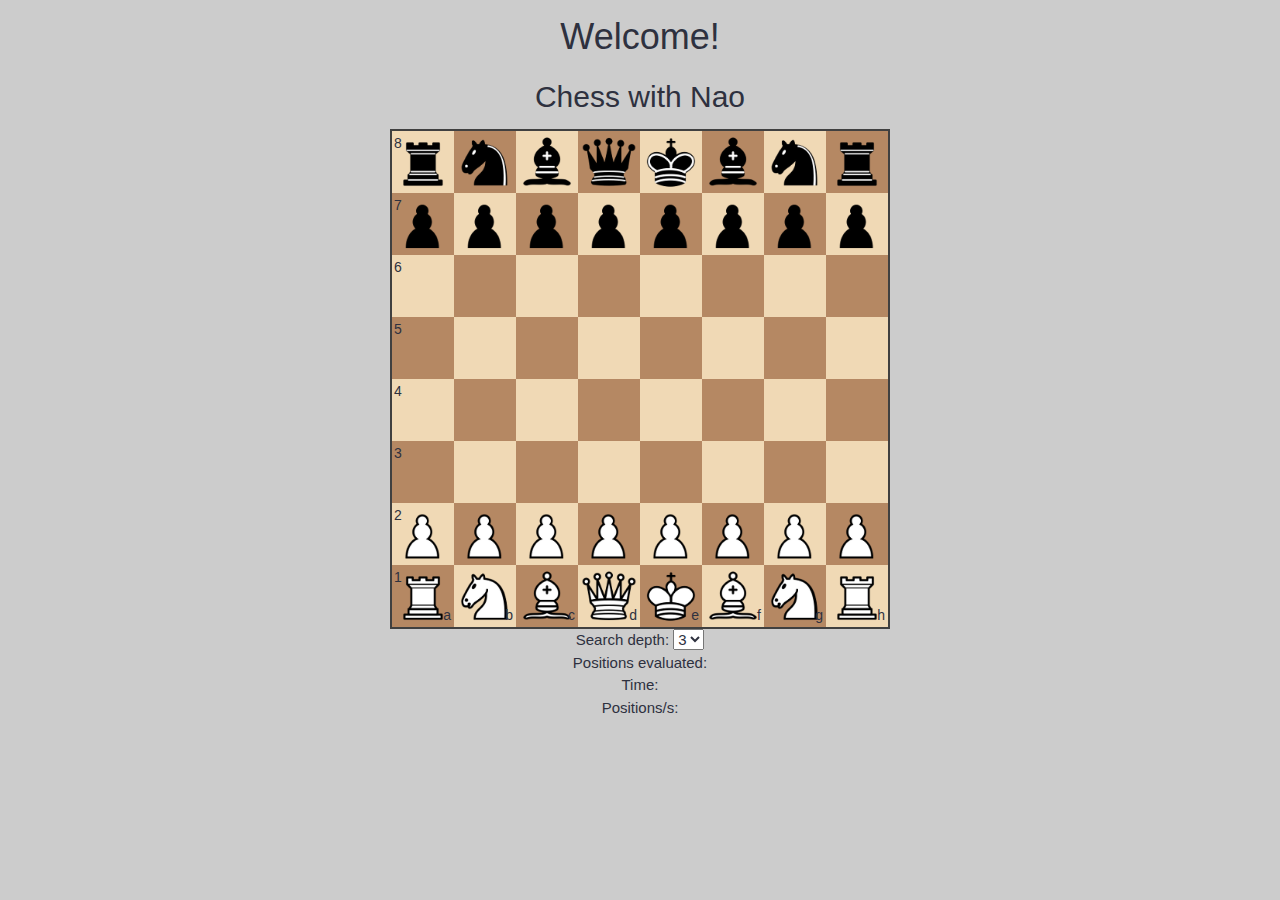
<file: index.html>
<!DOCTYPE html>
<html lang="en">
<meta charset="UTF-8">
<meta name="viewport" content="width=device-width, initial-scale=1">
<link rel="stylesheet" type="text/css" href="style.css">
<link rel="stylesheet" href="https://www.w3schools.com/w3css/4/w3.css">
<link rel="stylesheet" href="https://fonts.googleapis.com/css?family=Raleway">
<link rel="stylesheet" href="https://cdnjs.cloudflare.com/ajax/libs/font-awesome/4.7.0/css/font-awesome.min.css">
<meta charset="UTF-8">
<link rel="stylesheet" href="lib/chessboardjs/css/chessboard-0.3.0.css">
<link rel="stylesheet" href="style.css">
<h1> Welcome!</h1>
<h2>Chess with Nao</h2>
<style type="text/css">
* {
  font-family: 'Lato', Arial, Helvetica, sans-serif !important;
  color:#2E313F;
}
h1,h2 {
 
  text-align: center;
}
body  {
    background-image: url("https://developer.softbankrobotics.com/sites/default/files/documents_feature_1.jpg");
    background-color: #cccccc;
       height: 90%; 
  

    /* Center and scale the image nicely */
    background-position: center;
    background-repeat: no-repeat;
    background-size:auto;
       font-family: Antipasto, Helvetica, sans-serif;
       
}
html {
  overflow:none;
}
</style>

<div id="board" class="board"></div>

<div class="info">
    Search depth:
    <select id="search-depth">
        <option value="1">1</option>
        <option value="2">2</option>
        <option value="3" selected>3</option>
        <option value="4">4</option>
        <option value="5">5</option>
    </select>

    <br>
    <span>Positions evaluated: <span id="position-count"></span></span>
    <br>
    <span>Time: <span id="time"></span></span>
    <br>
    <span>Positions/s: <span id="positions-per-s"></span> </span>
    <br>
    <br>
    <div id="move-history" class="move-history">
    </div>
</div>
<script src="lib/jquery/jquery-3.2.1.min.js"></script>
<script src="lib/chessboardjs/js/chess.js"></script>
<script src="lib/chessboardjs/js/chessboard-0.3.0.js"></script>
<script src="script.js"></script>
<script>

</script>
</body>
</html>
</file>
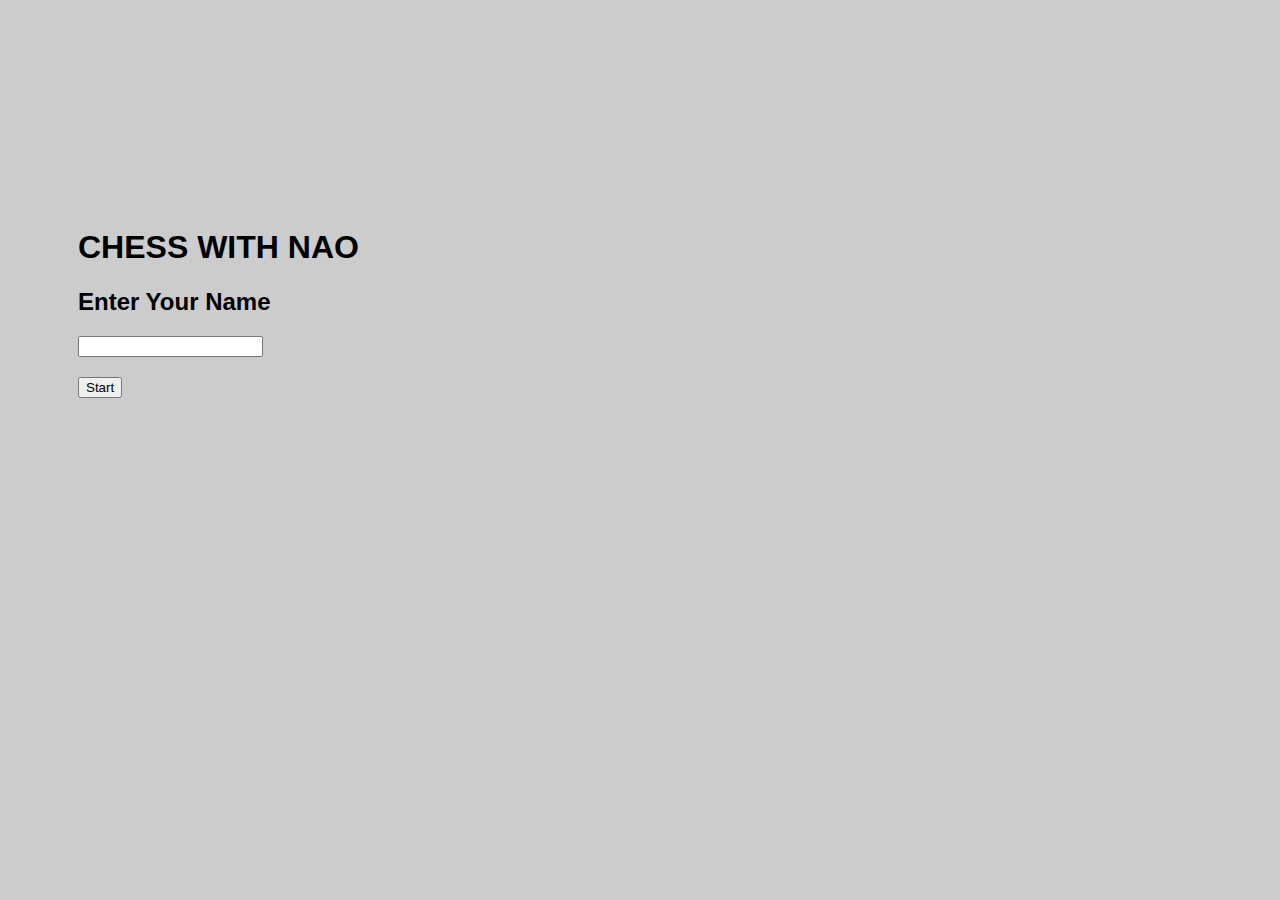
<file: homepage.html>
<html>
<head>
<link rel="stylesheet" type="text/css" href="homepage.css">
</head>
    <body>
<div class="desc">
        
<h1>CHESS WITH NAO</h1>    

<h2>Enter Your Name </h2>

    <h2><input></h2>
    
    <form action="index.html">
    <input type="submit" value="Start" />
</form>
</div>      



</body>
</html>
</file>
<file: style.css>
.board {
    width: 500px;
    margin: auto
}

.info{
	text-align: center;
}
</file>
<file: lib/chessboardjs/css/chessboard-0.3.0.css>
/*!
 * chessboard.js v0.3.0
 *
 * Copyright 2013 Chris Oakman
 * Released under the MIT license
 * https://github.com/oakmac/chessboardjs/blob/master/LICENSE
 *
 * Date: 10 Aug 2013
 */

/* clearfix */
.clearfix-7da63 {
  clear: both;
}

/* board */
.board-b72b1 {
  border: 2px solid #404040;
  -moz-box-sizing: content-box;
  box-sizing: content-box;
}

/* square */
.square-55d63 {
  float: left;
  position: relative;

  /* disable any native browser highlighting */
  -webkit-touch-callout: none;
    -webkit-user-select: none;
     -khtml-user-select: none;
       -moz-user-select: none;
        -ms-user-select: none;
            user-select: none;
}

/* white square */
.white-1e1d7 {
  background-color: #f0d9b5;
  color: #b58863;
}

/* black square */
.black-3c85d {
  background-color: #b58863;
  color: #f0d9b5;
}

/* highlighted square */
.highlight1-32417, .highlight2-9c5d2 {
  -webkit-box-shadow: inset 0 0 3px 3px yellow;
  -moz-box-shadow: inset 0 0 3px 3px yellow;
  box-shadow: inset 0 0 3px 3px yellow;
}

/* notation */
.notation-322f9 {
  cursor: default;
  font-family: "Helvetica Neue", Helvetica, Arial, sans-serif;
  font-size: 14px;
  position: absolute;
}
.alpha-d2270 {
  bottom: 1px;
  right: 3px;
}
.numeric-fc462 {
  top: 2px;
  left: 2px;
}
</file>
<file: homepage.css>
body  {
    background-image: url("https://developer.softbankrobotics.com/sites/default/files/documents_feature_1.jpg");
    background-color: #cccccc;
       height: 90%; 

    /* Center and scale the image nicely */
    background-position: center;
    background-repeat: no-repeat;
    background-size:auto;
       font-family: Antipasto, Helvetica, sans-serif;
}

input[type=text] {
    width: 130px;
    box-sizing: border-box;
    border: 2px solid #ccc;
    border-radius: 4px;
    font-size: 16px;
    background-color: white;

    background-position: 10px 10px; 
    background-repeat: no-repeat;
    padding: 12px 20px 12px 40px;
    -webkit-transition: width 0.4s ease-in-out;
    transition: width 0.4s ease-in-out;
}

input[type=text]:focus {
    width: 100%;
}

.desc{
    
    
    padding-left: 70px;
    padding-top: 200px;
    
    
    
}
</file>
